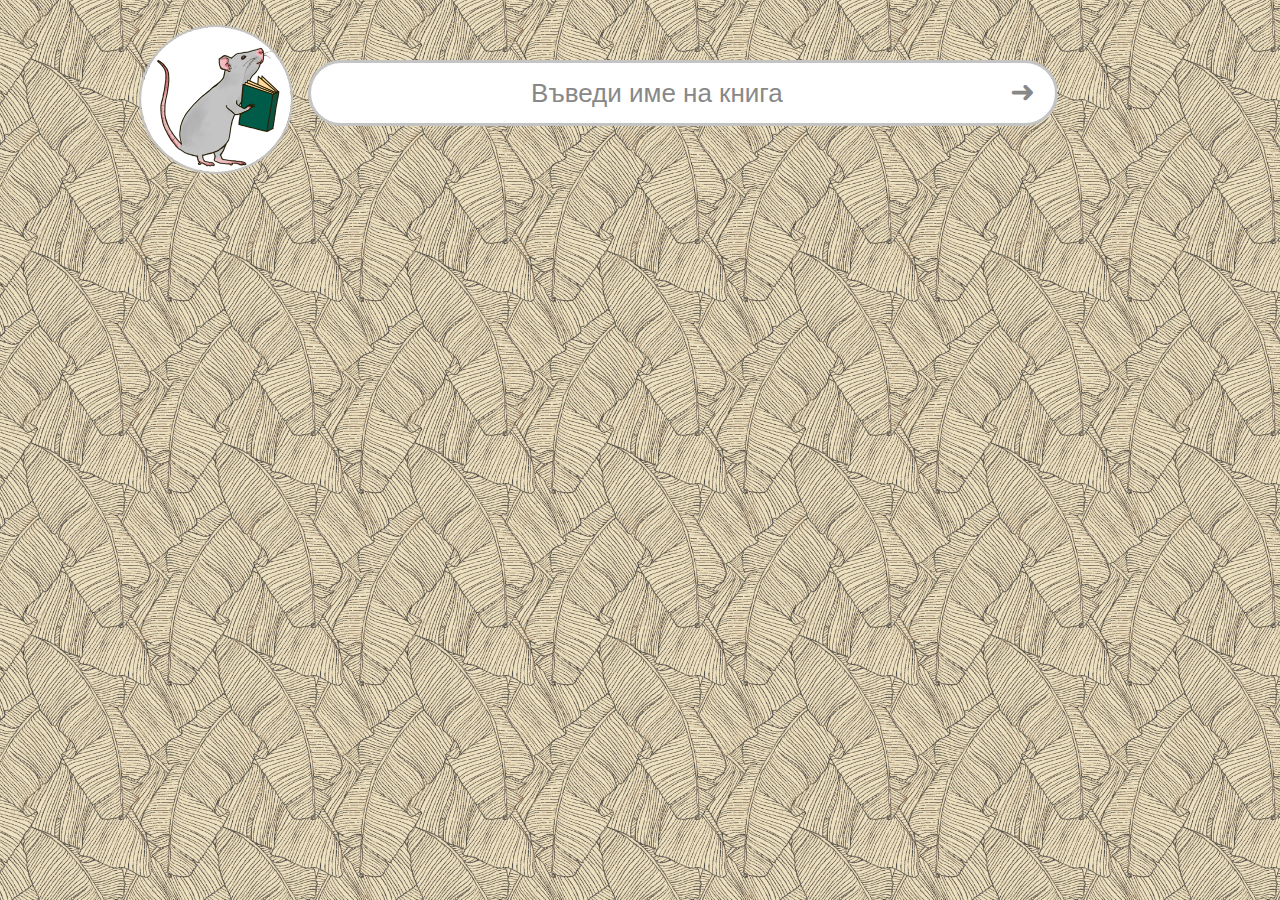
<file: lib/web/web/index.html>
<html>
    <head>
        <title>hi</title>
        <meta charset="utf-8" />
        <meta http-equiv="refresh" content="0; url=show-similar.html">
    </head>
    <body>
        Секунда, зареждам...
    </body>
</html>
</file>
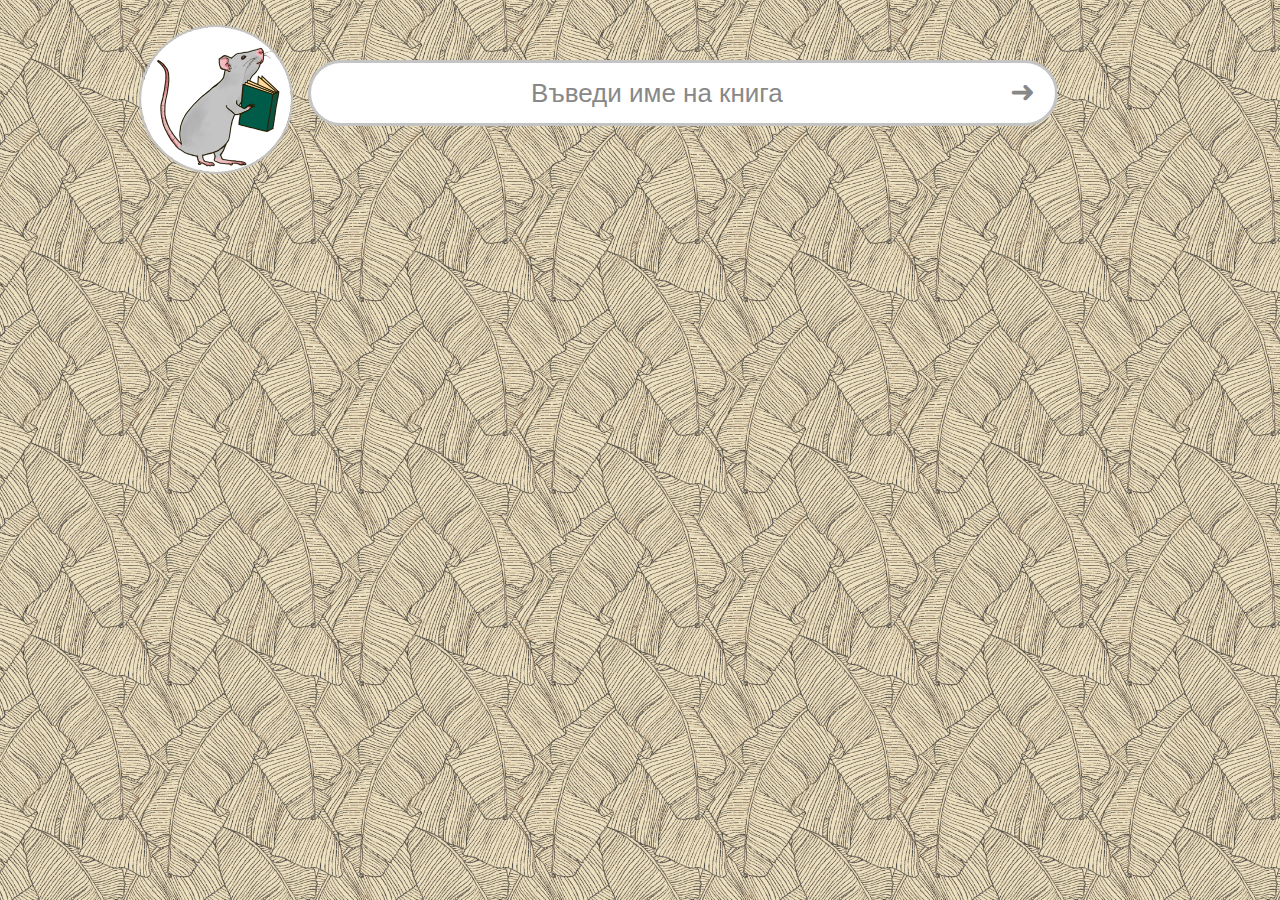
<file: lib/web/web/show-similar-keywords.html>
<html>
    <head>
        <title>Книжен плъх</title>
        <meta charset="utf-8" />
        <link rel="stylesheet" type="text/css" href="bookrat.css">
        <script src="https://code.jquery.com/jquery-3.1.1.min.js"></script>
        <script src="get-similar-keywords.js"></script>
    </head>

    <body>
        <header>
        </header>

        <section class="flexsearch">
            <div id="logo">
                <img src="images/bookrat.png">
            </div>
            <div class="flexsearch--wrapper">
                <form class="flexsearch--form" action="#" method="post">
                    <div class="flexsearch--input-wrapper">
                        <input id="title" class="flexsearch--input" type="search" placeholder="Въведи име на книга">
                    </div>
                    <input id="get-similar" class="flexsearch--submit" type="submit" value="&#10140;"/>
                </form>
            </div>
        </section>

        <section class="result">
            <section class="searched-book">
            </section>
            <section class="suggested-books">
            </section>
        </section>

        <footer>
        </footer>
    </body>
</html>
</file>
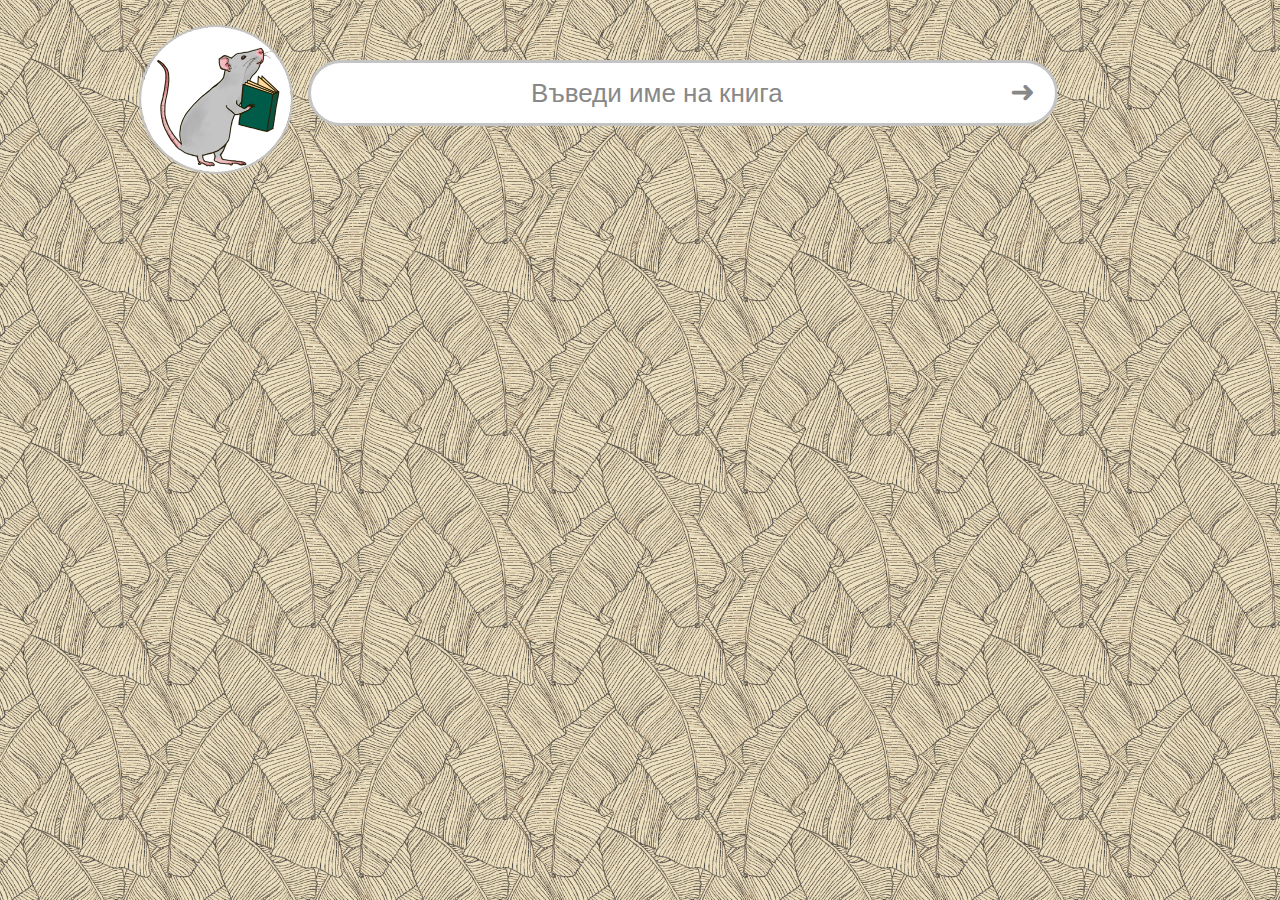
<file: lib/web/web/show-similar.html>
<html>
    <head>
        <title>Книжен плъх</title>
        <meta charset="utf-8" />
        <link rel="stylesheet" type="text/css" href="bookrat.css">
        <script src="https://code.jquery.com/jquery-3.1.1.min.js"></script>
        <script src="get-similar.js"></script>
    </head>

    <body>
        <header>
        </header>

        <section class="flexsearch">
            <div id="logo">
                <img src="images/bookrat.png">
            </div>
            <div class="flexsearch--wrapper">
                <form class="flexsearch--form" action="#" method="post">
                    <div class="flexsearch--input-wrapper">
                        <input id="title" class="flexsearch--input" type="search" placeholder="Въведи име на книга">
                    </div>
                    <input id="get-similar" class="flexsearch--submit" type="submit" value="&#10140;"/>
                    <input id="is_keyword" class="option" type="checkbox" />
                </form>
            </div>
        </section>
        
        <div id="loader">
            <div id="box"></div>
            <div id="hill"></div>
        </div>

        <section class="result">
            <section class="searched-book">
            </section>
            <section class="suggested-books">
            </section>
        </section>

        <footer>
        </footer>
    </body>
</html>
</file>
<file: lib/web/web/bookrat.css>
/*@import "compass/css3";*/

html {
  font-family: monospace;
  background-image: url(images/foo.jpg);
  background-size: 30%;
  
}

/*reset href styles*/
a {text-decoration: none;}
a:link    { color: black; }
a:visited { color: black; }

/*search */
.flexsearch--wrapper {
	height: auto;
	width: auto;
	max-width: 100%;
	overflow: hidden;
	background: transparent;
	margin: 0;
	position: static;
}
	
.flexsearch--form {
	overflow: hidden;
	position: relative;
}
	
.flexsearch--input-wrapper {
	padding: 0 66px 0 0; /* Right padding for submit button width */
	overflow: hidden;
}

.flexsearch--input {
  width: 100%;
}

.flexsearch {
  margin: 2% 15% 5% 10%;
  padding: 0 25px 0 5px; /* Padding for other horizontal elements */
}

.flexsearch--input {
  -webkit-box-sizing: content-box;
	-moz-box-sizing: content-box;
	box-sizing: content-box;
 	height: 60px;
  padding: 0 46px 0 15px;
  text-align: center;
	border-color: #c4c4c4;
  border-radius: 35px; /* (height/2) + border-width */
  border-style: solid;
	border-width: 3px;
  margin-top: 35px;
  color: #333;
	font-size: 26px;
	-webkit-appearance: none;
	-moz-appearance: none;
}

.flexsearch--submit {
  position: absolute;
	right: 0;
	top: 0;
	display: block;
	width: 60px;
	height: 60px;
  padding: 0;
  border: none;
	margin-top: 37px; /* margin-top + border-width */
  margin-right: 5px; /* border-width */
	background: transparent;
  color: #888;
  font-size: 30px;
  line-height: 40px;
}

.flexsearch--input:focus {
  outline: none;
  border-color: #634933;
}

.flexsearch--input:focus.flexsearch--submit {
 	color: #333; 
}

.flexsearch--submit:hover {
  color: #333;
  cursor: pointer;
}

::-webkit-input-placeholder {
	color: #888;  
}

input:-moz-placeholder {
  color: #888
}

.flexsearch img {
  width: 150px;
  float: left;
  border-color: #c4c4c4;
  border-radius: 50%; /* (height/2) + border-width */
  border-style: solid;
	border-width: 2px;
  margin-right: 15px;
  
  /*transform: scale(-1, 1);*/
  /*padding-bottom: 10px;*/
  /*margin: 25px;*/
}
/*results*/
.result {
  margin: 0 0 0 3%;
  text-align: center;
}

ul {
  list-style-type: none;
  margin: 0;
  padding: 0;
  text-align: left;
}
.book img {
  border-radius: 20px;
}

/*searched books*/

.book{
  display: inline-block;
  padding: 10px;
  border: 1px solid #ccc;
  /*border-radius: 35%;*/
  background-color: white;
  border-color: #c4c4c4;
  border-radius: 35px; /* (height/2) + border-width */
  border-style: solid;
  border-width: 2px;
  /*width: 60%;*/
}

.searched-book {
  display: inline-block;
  width: 60%;
  /*max-width: 80%;*/
  min-height: 400px;
  max-height: 400px;
}

.searched-book .book-info{
  text-overflow: none;
  padding: 5% 0;
  /*margin: 10%;*/
}

.searched-book .book-info .lable {
  font-size: 25px;
  color: #888;
}

.searched-book .book-info .text {
  word-wrap: break-word;
  font-size: 27px;
}

.searched-book ul {
  /*display: block;*/
  /*display: table-cell;*/
}
.searched-book img {
  width: 200;
  height: 300;
}

.searched-book .book {
  display: flex;
}

/*suggested books*/
.suggested-books img {
    margin: 5px;
    float: left;
    width: 180px;
    height: 270px;

}

.result .suggested-books {
  display: block;
}

.suggested-books .book {
  margin: 30 5;
}

.suggested-books .book-cover {
  display: inline-block;
  padding: 20 0;
}

.suggested-books ul {
  margin: 0 20;
}

.suggested-books .book-info .lable {
  font-size: 18px;
  color: #888;
  padding: 5;
}

.suggested-books .book-info .text {
  min-width: 130px;
  font-size: 20px;
  word-wrap: break-word;
}

.option {

}

.suggested-book {
  min-width: 500px;
  max-width: 500px;
  min-height: 700px;
  max-height: 700px;
}

/*loading*/

#loader {
  background-color: whitesmoke;
  border-radius: 50%;
  position: absolute;
  top: 50%;
  left: 50%;
  margin-top: -2.7em;
  margin-left: -2.7em;
  width: 7.4em;
  height: 7.4em;
}

#hill {
  position: absolute;
  width: 7.1em;
  height: 7.1em;
  top: 2.7em;
  left: 2.7em;
  background-color: transparent;
  border-left: .25em solid #005c48;
  transform: rotate(45deg);
}

#hill:after {
  content: '';
  position: absolute;
  width: 7.1em;
  height: 7.1em;
  left: 0;
}

#box {
  position: absolute;
  left: 0;
  bottom: -.1em;
  width: 1em;
  height: 1em;
  background-color: transparent;
  border: .25em solid #005c48;
  border-radius: 15%;
  transform: translate(0, -1em) rotate(-45deg);
  animation: push 2.5s cubic-bezier(.79, 0, .47, .97) infinite;
}

@keyframes push {
  0% {
    transform: translate(0, -1em) rotate(-45deg);
  }
  5% {
    transform: translate(0, -1em) rotate(-50deg);
  }
  20% {
    transform: translate(1em, -2em) rotate(47deg);
  }
  25% {
    transform: translate(1em, -2em) rotate(45deg);
  }
  30% {
    transform: translate(1em, -2em) rotate(40deg);
  }
  45% {
    transform: translate(2em, -3em) rotate(137deg);
  }
  50% {
    transform: translate(2em, -3em) rotate(135deg);
  }
  55% {
    transform: translate(2em, -3em) rotate(130deg);
  }
  70% {
    transform: translate(3em, -4em) rotate(217deg);
  }
  75% {
    transform: translate(3em, -4em) rotate(220deg);
  }
  100% {
    transform: translate(0, -1em) rotate(-225deg);
  }
}

/*end of loading*/

.checkbox-option {
	width: 390px;
	height: 40px;
	background: #fff;
	margin: 20px 60px;
  border-color: #c4c4c4;
  border-style: solid;
	border-width: 3px;
	border-radius: 50px;
	position: relative;
}

.checkbox-option:before {
	content: 'По ключова дума';
	position: absolute;
	top: 12px;
	left: 33px;
	height: 2px;
	color: #005c48;
	font-size: 16px;
}

.checkbox-option:after {
	content: 'По заглавие';
	position: absolute;
	top: 12px;
	left: 250px;
	height: 2px;
  color: #888888;
	font-size: 16px;
}

.checkbox-option label {
	display: block;
	width: 180px;
	height: 22px;
	border-radius: 50px;
  border-color: #c4c4c4;

	transition: all .5s ease;
	cursor: pointer;
	position: absolute;
	top: 9px;
	z-index: 1;
	left: 12px;
	background: #888888;
}

/**
 * Create the checkbox event for the label
 */
.checkbox-option input[type=checkbox]:checked + label {
	left: 200px;
	background: #005c48;
}

#is_keyword {
  display: none;
}
</file>
